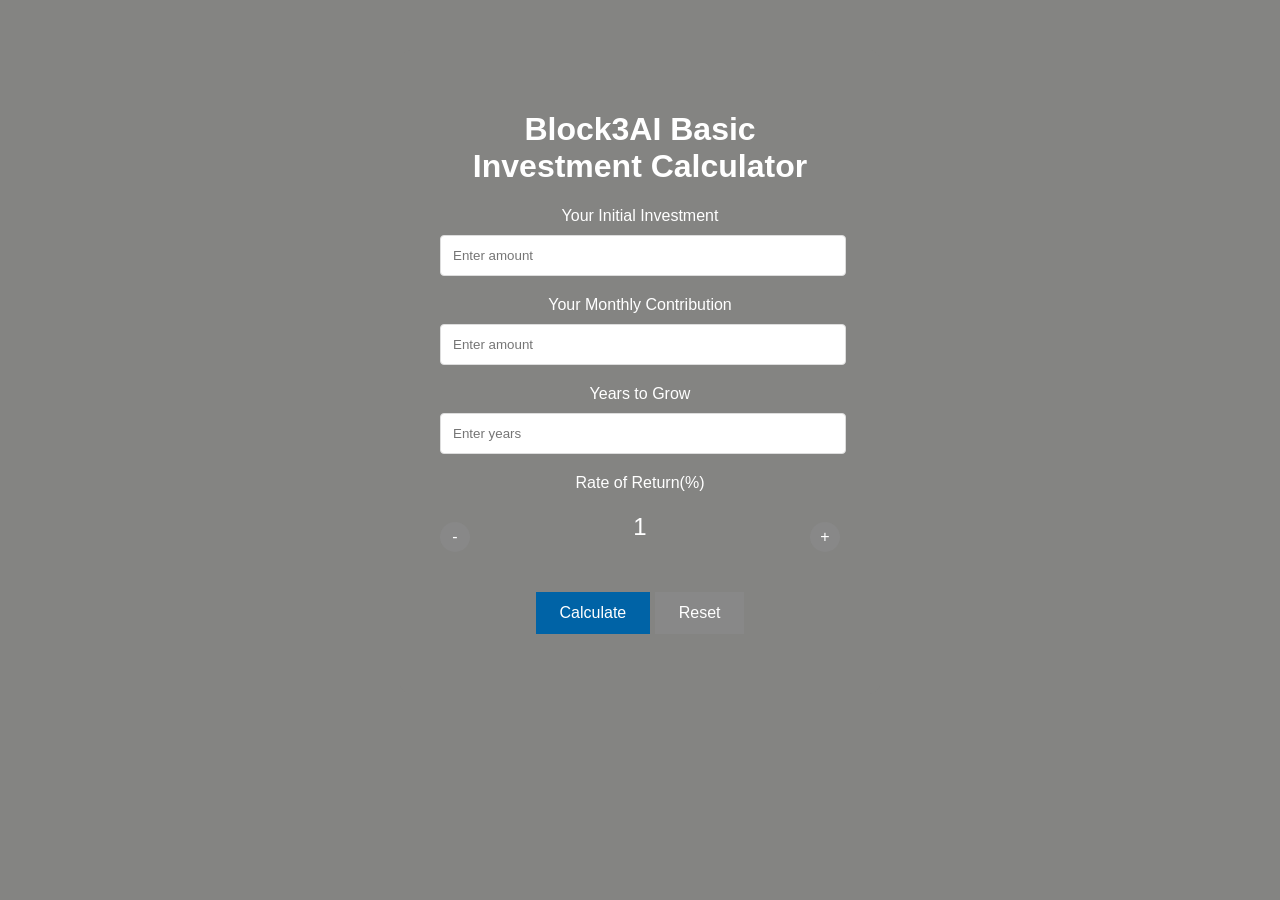
<file: index.html>
<!DOCTYPE html>
<html>
  <head>
    <title>Block3AI Basic Investment Calculator</title>
    <link rel="stylesheet" href="style.css">
  </head>
  <body>
    <div class="calculator">
      <h1>Block3AI Basic Investment Calculator</h1>

      <form class="calculator-form">
        <label for="initialInvestment">Your Initial Investment</label>
        <input type="number" class="initial-investment" placeholder="Enter amount" required>

        <label for="monthlyContribution">Your Monthly Contribution</label>
        <input type="number" class="monthly-contribution" placeholder="Enter amount" required>

        <label for="years">Years to Grow</label>
        <input type="number" class="years" placeholder="Enter years" required>

        <label for="interestRate">Rate of Return(%)</label>
        <div class="interest-rate-control">
          <button type="button" class="adjust-rate decrease-rate">-</button>
          <span class="interest-rate">1</span>
          <button type="button" class="adjust-rate increase-rate">+</button>
        </div>

        <button type="submit">Calculate</button>
        <button type="button" class="reset-button">Reset</button>
      </form>

      <h2 class="result"></h2>
    </div>

    <script src="index.js"></script>
  </body>
</html>
</file>
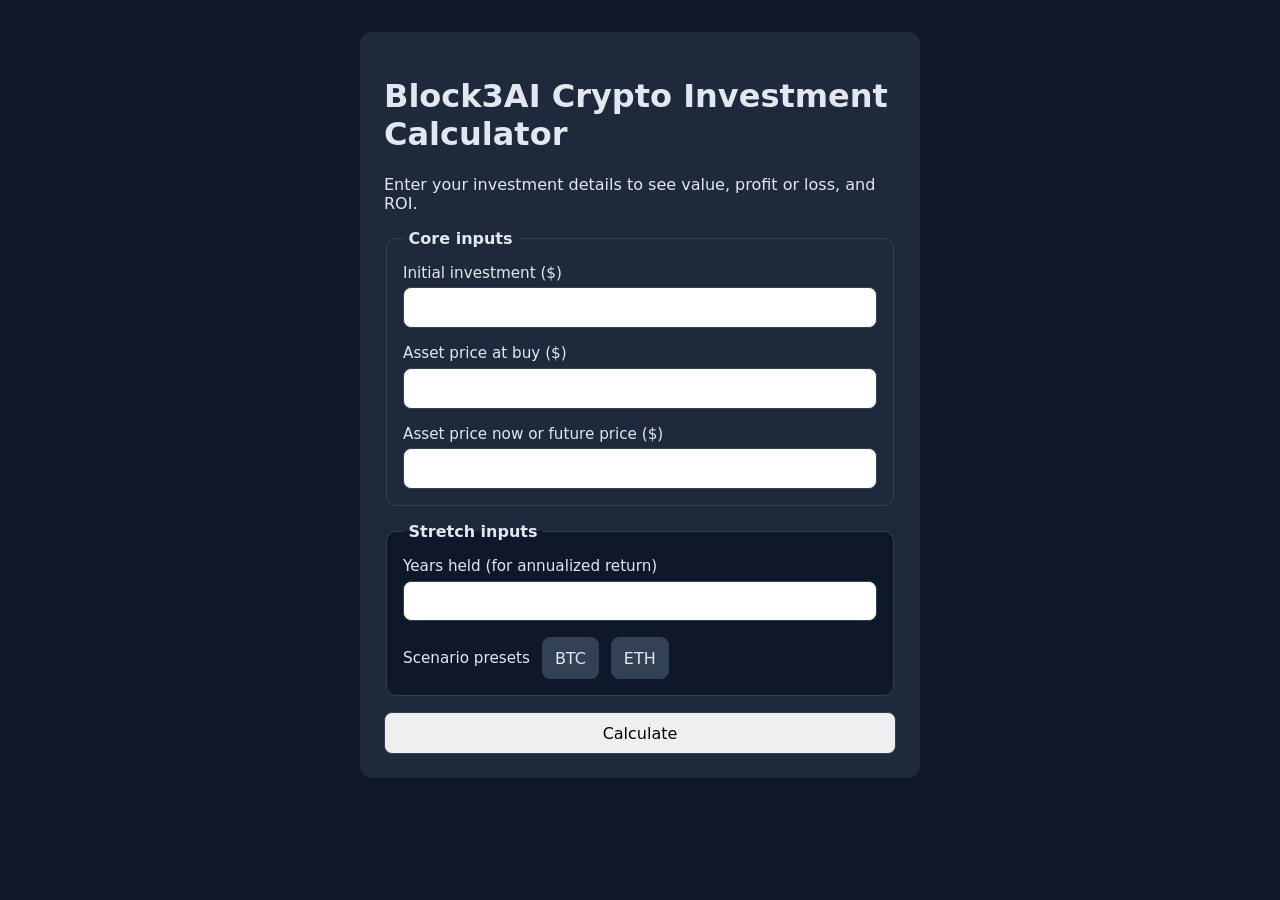
<file: javascript-bootcamp/week-02-html-css-dom/projects/crypto-investment-calculator/index.html>
<!DOCTYPE html>
<html lang="en">
  <head>
    <meta charset="UTF-8" />
    <meta name="viewport" content="width=device-width, initial-scale=1.0" />
    <title>Block3AI Crypto Investment Calculator</title>
    <link rel="stylesheet" href="styles.css" />
  </head>
  <body>
    <main class="calculator">
      <h1>Block3AI Crypto Investment Calculator</h1>
      <p>Enter your investment details to see value, profit or loss, and ROI.</p>

      <form id="investment-form">
        <fieldset>
          <legend>Core inputs</legend>

          <label>
            Initial investment ($)
            <input
              type="number"
              id="initial-investment"
              name="initialInvestment"
              min="0"
              step="0.01"
              required
            />
          </label>

          <label>
            Asset price at buy ($)
            <input
              type="number"
              id="buy-price"
              name="buyPrice"
              min="0"
              step="0.01"
              required
            />
          </label>

          <label>
            Asset price now or future price ($)
            <input
              type="number"
              id="future-price"
              name="futurePrice"
              min="0"
              step="0.01"
              required
            />
          </label>
        </fieldset>

        <fieldset class="stretch">
          <legend>Stretch inputs</legend>

          <label>
            Years held (for annualized return)
            <input type="number" id="years-held" name="yearsHeld" min="0.01" step="0.01" />
          </label>

          <div class="preset-buttons">
            <span>Scenario presets</span>
            <button type="button" data-preset="btc">BTC</button>
            <button type="button" data-preset="eth">ETH</button>
          </div>
        </fieldset>

        <button type="button" id="calculate-button">Calculate</button>
      </form>

      <p id="error-message" class="error" hidden></p>

      <section id="results" hidden>
        <h2>Core outputs (MVP)</h2>
        <dl class="results-grid">
          <div>
            <dt>Coins purchased</dt>
            <dd id="coins-purchased">0</dd>
          </div>
          <div>
            <dt>Current/future value ($)</dt>
            <dd id="future-value">$0.00</dd>
          </div>
          <div>
            <dt>Profit/Loss ($)</dt>
            <dd id="profit-loss">$0.00</dd>
          </div>
          <div>
            <dt>ROI (%)</dt>
            <dd id="roi">0%</dd>
          </div>
        </dl>

        <section id="stretch-results" hidden>
          <h3>Stretch outputs</h3>
          <dl class="results-grid">
            <div>
              <dt>Annualized return (simple)</dt>
              <dd id="annualized-return">—</dd>
            </div>
            <div>
              <dt>Break-even price</dt>
              <dd id="break-even-price">$0.00</dd>
            </div>
          </dl>
        </section>
      </section>
    </main>

    <script src="app.js"></script>
  </body>
</html>
</file>
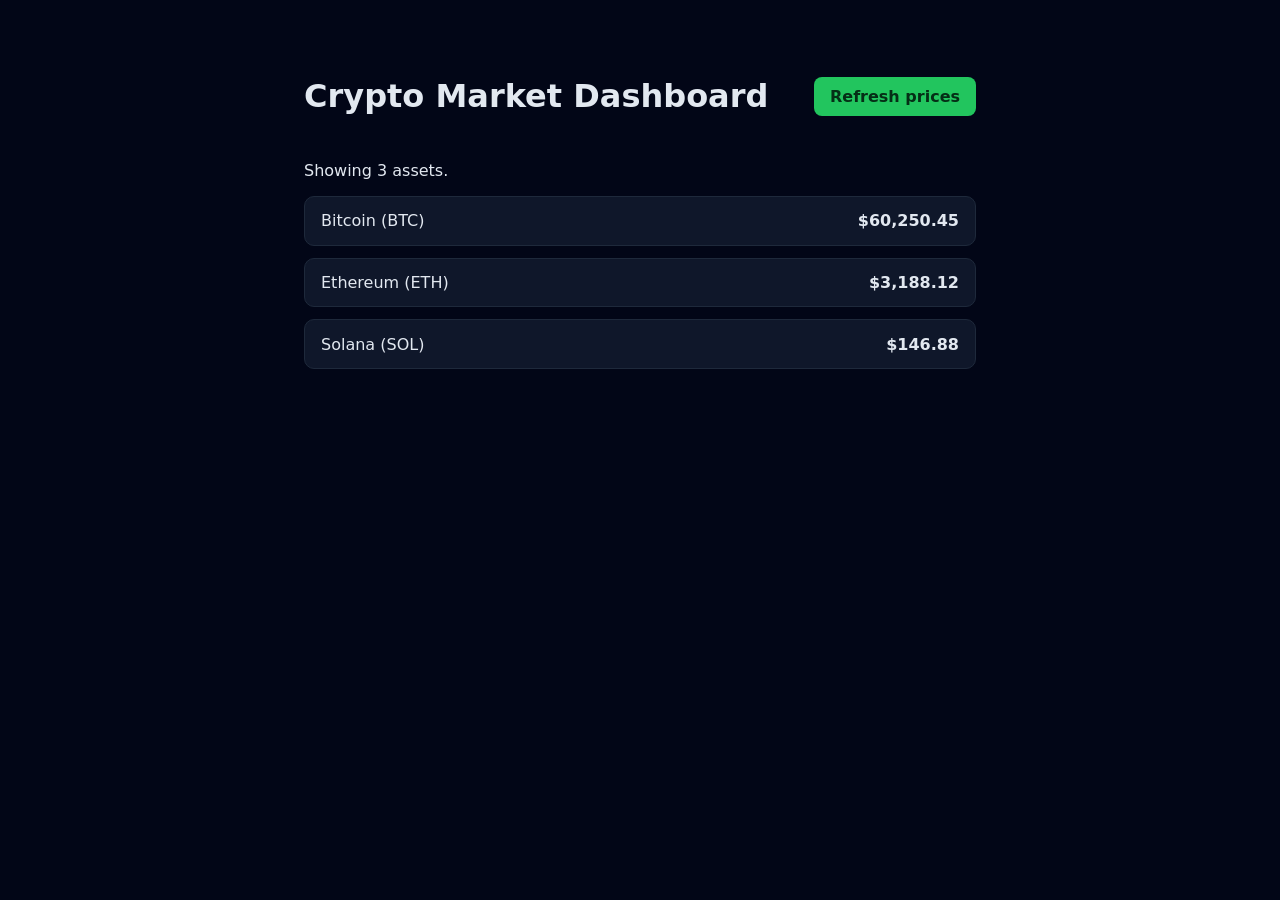
<file: javascript-bootcamp/week-05-async-apis/projects/crypto-market-dashboard/index.html>
<!DOCTYPE html>
<html lang="en">
  <head>
    <meta charset="UTF-8" />
    <meta name="viewport" content="width=device-width, initial-scale=1.0" />
    <title>Crypto Market Dashboard</title>
    <link rel="stylesheet" href="styles.css" />
  </head>
  <body>
    <main class="dashboard">
      <header>
        <h1>Crypto Market Dashboard</h1>
        <button id="refresh-button" type="button">Refresh prices</button>
      </header>

      <p id="status-message">Loading market data...</p>
      <ul id="market-list"></ul>
    </main>

    <script src="app.js"></script>
  </body>
</html>
</file>
<file: style.css>
body {
    font-family: Verdana, sans-serif;
    background-color: #848482;
    color: #fff;
    display: flex;
    align-items: flex-start;
    justify-content: center;
    min-height: 100vh;
    margin: 0;
}

.calculator {
    margin-top: 50px;
    background-color: #848482;
    padding: 40px; /* Increased padding inside the panel */
    border-radius: 10px;
    width: 400px; /* Increased width of the panel */
    text-align: center;
}

label, p {
    text-align: left;
    margin-bottom: 10px; /* Added bottom margin for labels */
}

input {
    width: calc(100% - 20px);
    padding: 12px; /* Increased padding inside input fields */
    margin: 10px 0 20px; /* Increased bottom margin for input fields */
    border-radius: 4px;
    border: 1px solid #ddd;
    color: #333;
}

button {
    background-color: #0063A6;
    border: none;
    color: white;
    padding: 12px 24px;
    text-align: center;
    text-decoration: none;
    display: inline-block;
    font-size: 16px;
    margin-top: 20px;
    transition-duration: 0.4s;
    cursor: pointer;
}

button:hover {
    background-color: white;
    color: black;
    border: 1px solid #4CAF50;
}

.reset-button {
    background-color: #888; /* Subdued color */
    color: #fff;
}

.reset-button:hover {
    background-color: #fff;
    color: #888;
    border: 1px solid #888;
}


.interest-rate-control {
    display: flex;
    align-items: center;
    justify-content: space-between;
    margin: 10px 0 20px; /* Increased bottom margin */
}

.interest-rate {
    font-size: 1.5em;
    flex-grow: 2;
    text-align: center;
}

.adjust-rate {
    background-color: #888; /* Subdued color */
    color: #fff;
    border-radius: 50%;
    width: 30px;
    height: 30px;
    font-size: 16px;
    line-height: 30px;
    padding: 0;
}

.adjust-rate:hover {
    background-color: #fff;
    color: #888;
    border-color: #fff;
}
</file>
<file: javascript-bootcamp/week-02-html-css-dom/projects/crypto-investment-calculator/styles.css>
* {
  box-sizing: border-box;
}

body {
  margin: 0;
  font-family: system-ui, sans-serif;
  background: #0f172a;
  color: #e2e8f0;
}

.calculator {
  max-width: 560px;
  margin: 2rem auto;
  padding: 1.5rem;
  background: #1e293b;
  border-radius: 12px;
}

form {
  display: grid;
  gap: 1rem;
}

fieldset {
  border: 1px solid #334155;
  border-radius: 10px;
  padding: 1rem;
  display: grid;
  gap: 1rem;
}

legend {
  padding: 0 0.35rem;
  font-weight: 600;
}

.stretch {
  background: #0f172a;
}

label {
  display: grid;
  gap: 0.35rem;
  font-size: 0.95rem;
}

.preset-buttons {
  display: flex;
  flex-wrap: wrap;
  align-items: center;
  gap: 0.75rem;
}

.preset-buttons span {
  font-size: 0.95rem;
}

input,
button {
  font: inherit;
  padding: 0.65rem 0.75rem;
  border-radius: 8px;
  border: 1px solid #334155;
}

button[type='submit'] {
  background: #38bdf8;
  color: #0f172a;
  border: none;
  cursor: pointer;
  font-weight: 600;
}

.preset-buttons button {
  background: #334155;
  color: #e2e8f0;
  cursor: pointer;
}

.error {
  color: #f87171;
}

.positive {
  color: #4ade80;
}

.negative {
  color: #f87171;
}

#results,
#stretch-results {
  margin-top: 1.5rem;
  padding-top: 1rem;
  border-top: 1px solid #334155;
}

.results-grid {
  display: grid;
  gap: 0.85rem;
  margin: 0;
}

.results-grid div {
  display: flex;
  justify-content: space-between;
  gap: 1rem;
  padding: 0.75rem 0;
  border-bottom: 1px solid #334155;
}

.results-grid dt {
  margin: 0;
  font-weight: 500;
}

.results-grid dd {
  margin: 0;
  font-weight: 600;
}
</file>
<file: javascript-bootcamp/week-05-async-apis/projects/crypto-market-dashboard/styles.css>
* {
  box-sizing: border-box;
}

body {
  margin: 0;
  font-family: system-ui, sans-serif;
  background: #020617;
  color: #e2e8f0;
}

.dashboard {
  max-width: 720px;
  margin: 2rem auto;
  padding: 1.5rem;
}

header {
  display: flex;
  justify-content: space-between;
  align-items: center;
  gap: 1rem;
}

button {
  font: inherit;
  padding: 0.6rem 1rem;
  border: none;
  border-radius: 8px;
  background: #22c55e;
  color: #052e16;
  cursor: pointer;
  font-weight: 600;
}

#status-message {
  margin: 1.5rem 0 1rem;
}

#status-message.error {
  color: #f87171;
}

#market-list {
  list-style: none;
  padding: 0;
  display: grid;
  gap: 0.75rem;
}

#market-list li {
  display: flex;
  justify-content: space-between;
  padding: 0.9rem 1rem;
  background: #0f172a;
  border: 1px solid #1e293b;
  border-radius: 10px;
}
</file>
